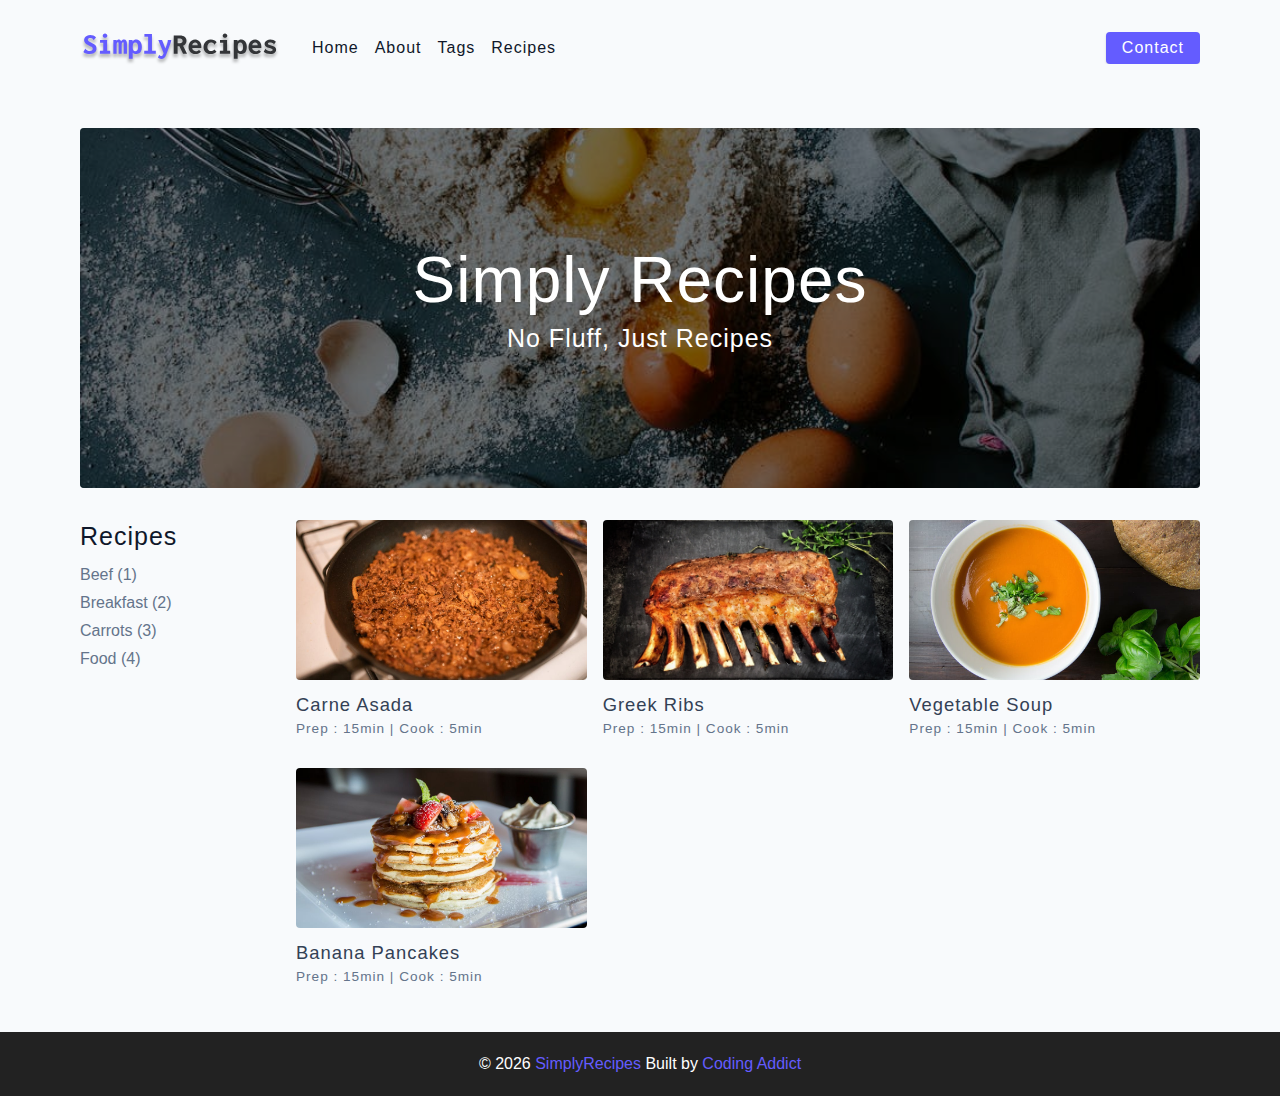
<file: index.html>
<!DOCTYPE html>
<html lang="en">
  <head>
    <meta charset="UTF-8" />
    <meta http-equiv="X-UA-Compatible" content="IE=edge" />
    <meta name="viewport" content="width=device-width, initial-scale=1.0" />
    <title>Simply Recipes || Final</title>
    <!-- favicon -->
    <link rel="shortcut icon" href="./assets/favicon.ico" type="image/x-icon" />
    <!-- normalize -->
    <link rel="stylesheet" href="./css/normalize.css" />
    <!-- font-awesome -->
    <link
      rel="stylesheet"
      href="https://cdnjs.cloudflare.com/ajax/libs/font-awesome/5.14.0/css/all.min.css"
    />
    <!-- main css -->
    <link rel="stylesheet" href="./css/main.css" />
  </head>
  <body>     
    <!-- nav  -->
    <nav class="navbar">
      <div class="nav-center">
        <div class="nav-header">
          <a href="index.html" class="nav-logo">
            <img src="./assets/logo.svg" alt="simply recipes" />
          </a>
          <button class="nav-btn btn">
            <i class="fas fa-align-justify"></i>
          </button>
        </div>
        <div class="nav-links">
          <a href="index.html" class="nav-link"> home </a>
          <a href="about.html" class="nav-link"> about </a>
          <a href="tags.html" class="nav-link"> tags </a>
          <a href="recipes.html" class="nav-link"> recipes </a>

          <div class="nav-link contact-link">
            <a href="contact.html" class="btn"> contact </a>
          </div>
        </div>
      </div>
    </nav>
    <!-- end of nav -->
    <!-- main -->
    <main class="page">
      <!-- header -->
      <header class="hero">
        <div class="hero-container">
          <div class="hero-text">
            <h1>simply recipes</h1>
            <h4>no fluff, just recipes</h4>
          </div>
        </div>
      </header>
      <!-- end of header -->
      <section class="recipes-container">
        <!-- tag container -->
        <div class="tags-container">
          <h4>recipes</h4>
          <div class="tags-list">
            <a href="tag-template.html">Beef (1)</a>
            <a href="tag-template.html">Breakfast (2)</a>
            <a href="tag-template.html">Carrots (3)</a>
            <a href="tag-template.html">Food (4)</a>
          </div>
        </div>
        <!-- end of tag container -->
        <!-- recipes list -->
        <div class="recipes-list">
          <!-- single recipe -->
          <a href="single-recipe.html" class="recipe">
            <img
              src="./assets/recipes/recipe-1.jpeg"
              class="img recipe-img"
              alt=""
            />
            <h5>Carne Asada</h5>
            <p>Prep : 15min | Cook : 5min</p>
          </a>
          <!-- end of single recipe -->
          <!-- single recipe -->
          <a href="single-recipe.html" class="recipe">
            <img
              src="./assets/recipes/recipe-2.jpeg"
              class="img recipe-img"
              alt=""
            />
            <h5>Greek Ribs</h5>
            <p>Prep : 15min | Cook : 5min</p>
          </a>
          <!-- end of single recipe -->
          <!-- single recipe -->
          <a href="single-recipe.html" class="recipe">
            <img
              src="./assets/recipes/recipe-3.jpeg"
              class="img recipe-img"
              alt=""
            />
            <h5>Vegetable Soup</h5>
            <p>Prep : 15min | Cook : 5min</p>
          </a>
          <!-- end of single recipe -->
          <!-- single recipe -->
          <a href="single-recipe.html" class="recipe">
            <img
              src="./assets/recipes/recipe-4.jpeg"
              class="img recipe-img"
              alt=""
            />
            <h5>Banana Pancakes</h5>
            <p>Prep : 15min | Cook : 5min</p>
          </a>
          <!-- end of single recipe -->
        </div>
        <!-- end of recipes list -->
      </section>
    </main>
    <!-- end of main -->
    <!-- footer -->
    <footer class="page-footer">
      <p>
        &copy; <span id="date"></span>
        <span class="footer-logo">SimplyRecipes</span> Built by
        <a href="https://www.johnsmilga.com/">Coding Addict</a>
      </p>
    </footer>
    <script src="./js/app.js"></script>
  </body>
</html>
</file>
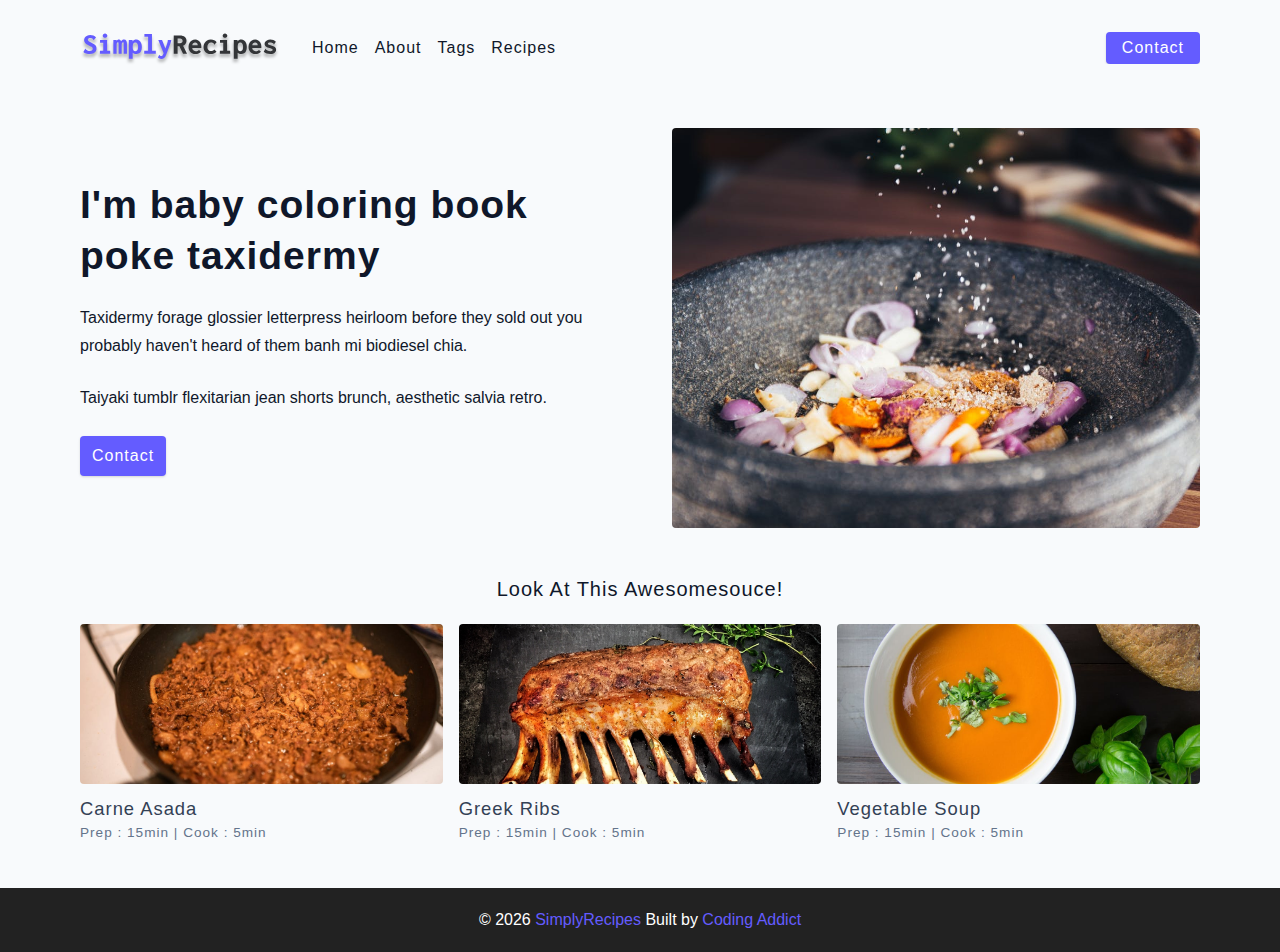
<file: about.html>
<!DOCTYPE html>
<html lang="en">
  <head>
    <meta charset="UTF-8" />
    <meta http-equiv="X-UA-Compatible" content="IE=edge" />
    <meta name="viewport" content="width=device-width, initial-scale=1.0" />
    <title>About || Final</title>
    <!-- favicon -->
    <link rel="shortcut icon" href="./assets/favicon.ico" type="image/x-icon" />
    <!-- normalize -->
    <link rel="stylesheet" href="./css/normalize.css" />
    <!-- font-awesome -->      
    <link
      rel="stylesheet"
      href="https://cdnjs.cloudflare.com/ajax/libs/font-awesome/5.14.0/css/all.min.css"
    />
    <!-- main css -->
    <link rel="stylesheet" href="./css/main.css" />
  </head>
  <body>
    <!-- nav  -->
    <nav class="navbar">
      <div class="nav-center">
        <div class="nav-header">
          <a href="index.html" class="nav-logo">
            <img src="./assets/logo.svg" alt="simply recipes" />
          </a>
          <button class="nav-btn btn">
            <i class="fas fa-align-justify"></i>
          </button>
        </div>
        <div class="nav-links">
          <a href="index.html" class="nav-link"> home </a>
          <a href="about.html" class="nav-link"> about </a>
          <a href="tags.html" class="nav-link"> tags </a>
          <a href="recipes.html" class="nav-link"> recipes </a>

          <div class="nav-link contact-link">
            <a href="contact.html" class="btn"> contact </a>
          </div>
        </div>
      </div>
    </nav>
    <!-- end of nav -->
    <main class="page">
      <section class="about-page">
        <article>
          <h2>I'm baby coloring book poke taxidermy</h2>
          <p>
            Taxidermy forage glossier letterpress heirloom before they sold out
            you probably haven't heard of them banh mi biodiesel chia.
          </p>
          <p>
            Taiyaki tumblr flexitarian jean shorts brunch, aesthetic salvia
            retro.
          </p>
          <a href="contact.html" class="btn"> contact </a>
        </article>
        <!-- needs fixes -->
        <img
          src="./assets/about.jpeg"
          alt="Person Pouring Salt in Bowl"
          class="img about-img"
        />
      </section>
      <section class="featured-recipes">
        <h5 class="featured-title">Look At This Awesomesouce!</h5>
        <div class="recipes-list">
          <!-- single recipe -->
          <a href="single-recipe.html" class="recipe">
            <img
              src="./assets/recipes/recipe-1.jpeg"
              class="img recipe-img"
              alt=""
            />
            <h5>Carne Asada</h5>
            <p>Prep : 15min | Cook : 5min</p>
          </a>
          <!-- end of single recipe -->
          <!-- single recipe -->
          <a href="single-recipe.html" class="recipe">
            <img
              src="./assets/recipes/recipe-2.jpeg"
              class="img recipe-img"
              alt=""
            />
            <h5>Greek Ribs</h5>
            <p>Prep : 15min | Cook : 5min</p>
          </a>
          <!-- end of single recipe -->
          <!-- single recipe -->
          <a href="single-recipe.html" class="recipe">
            <img
              src="./assets/recipes/recipe-3.jpeg"
              class="img recipe-img"
              alt=""
            />
            <h5>Vegetable Soup</h5>
            <p>Prep : 15min | Cook : 5min</p>
          </a>
          <!-- end of single recipe -->
        </div>
      </section>
    </main>
    <!-- footer -->
    <footer class="page-footer">
      <p>
        &copy; <span id="date"></span>
        <span class="footer-logo">SimplyRecipes</span> Built by
        <a href="https://www.johnsmilga.com/">Coding Addict</a>
      </p>
    </footer>
    <script src="./js/app.js"></script>
  </body>
</html>
</file>
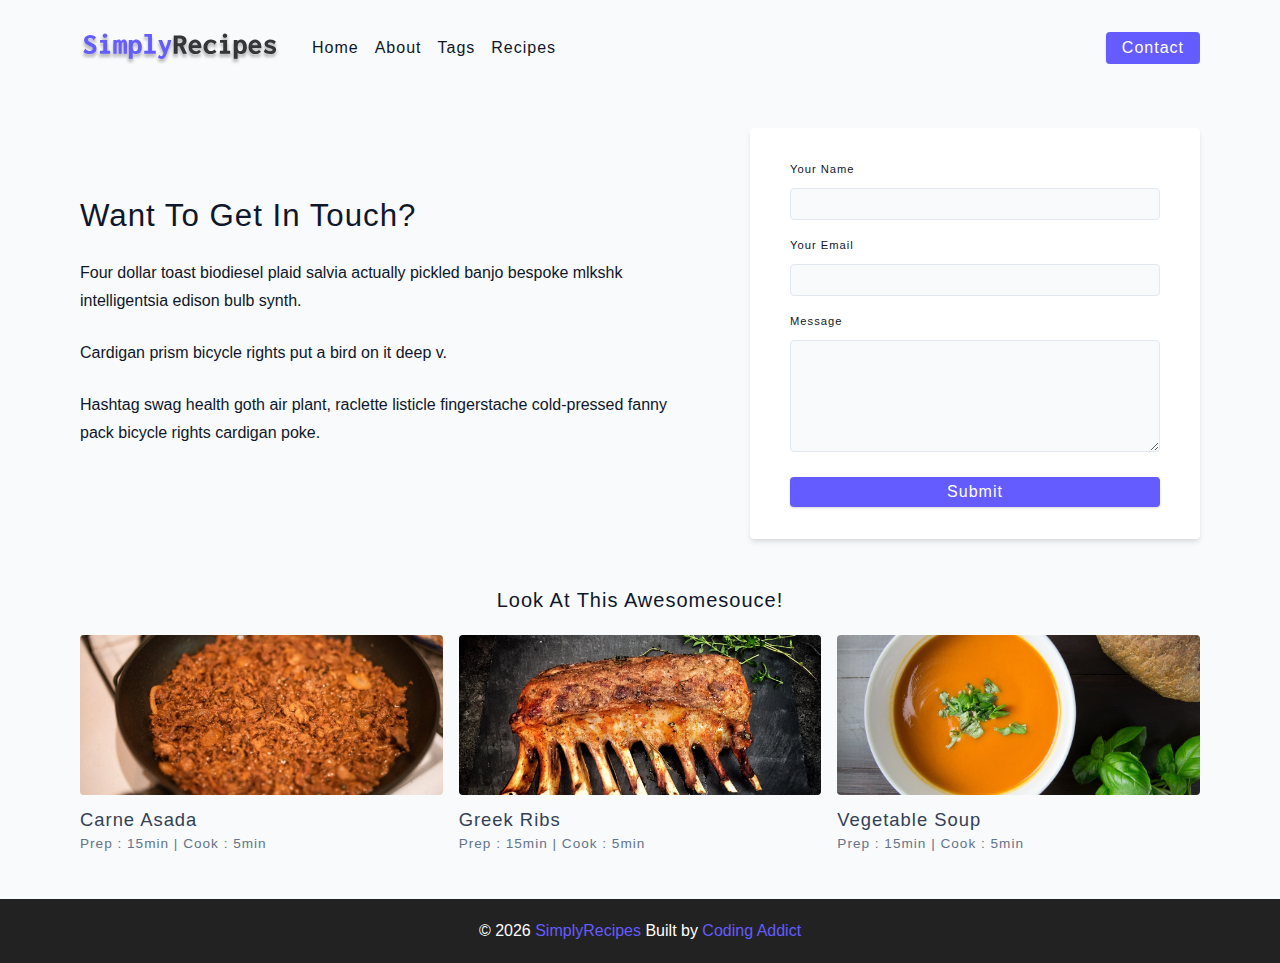
<file: contact.html>
<!DOCTYPE html>
<html lang="en">
  <head>
    <meta charset="UTF-8" />
    <meta http-equiv="X-UA-Compatible" content="IE=edge" />
    <meta name="viewport" content="width=device-width, initial-scale=1.0" />
    <title>Contact || Final</title>
    <!-- favicon -->
    <link rel="shortcut icon" href="./assets/favicon.ico" type="image/x-icon" />
    <!-- normalize -->
    <link rel="stylesheet" href="./css/normalize.css" />
    <!-- font-awesome -->
    <link
      rel="stylesheet"
      href="https://cdnjs.cloudflare.com/ajax/libs/font-awesome/5.14.0/css/all.min.css"
    />
    <!-- main css -->
    <link rel="stylesheet" href="./css/main.css" />
  </head>
  <body>
    <!-- nav  -->
    <nav class="navbar">           
      <div class="nav-center">
        <div class="nav-header">
          <a href="index.html" class="nav-logo">
            <img src="./assets/logo.svg" alt="simply recipes" />
          </a>
          <button class="nav-btn btn">
            <i class="fas fa-align-justify"></i>
          </button>
        </div>
        <div class="nav-links">
          <a href="index.html" class="nav-link"> home </a>
          <a href="about.html" class="nav-link"> about </a>
          <a href="tags.html" class="nav-link"> tags </a>
          <a href="recipes.html" class="nav-link"> recipes </a>

          <div class="nav-link contact-link">
            <a href="contact.html" class="btn"> contact </a>
          </div>
        </div>
      </div>
    </nav>
    <!-- end of nav -->
    <main class="page">
     <section class="contact-container">
          <article class="contact-info">
            <h3>Want To Get In Touch?</h3>
            <p>
              Four dollar toast biodiesel plaid salvia actually pickled banjo
              bespoke mlkshk intelligentsia edison bulb synth.
            </p>
            <p>Cardigan prism bicycle rights put a bird on it deep v.</p>
            <p>
              Hashtag swag health goth air plant, raclette listicle fingerstache
              cold-pressed fanny pack bicycle rights cardigan poke.
            </p>
          </article>
          <article>
            <form class="form contact-form">
              <div class="form-row">
                <label html="name" class="form-label">your name</label>
                <input type="text" name="name" id="name" class="form-input" />
              </div>
              <div class="form-row">
                <label html="email" class="form-label">your email</label>
                <input type="text" name="email" id="email" class="form-input" />
              </div>
              <div class="form-row">
                <label html="message" class="form-label">message</label>
                <textarea name="message" id="message" class="form-textarea"></textarea>
              </div>
              <button type="submit" class="btn btn-block">
                submit
              </button>
            </form>
          </article>
        </section>
     <!-- featured recipes -->
       <section class="featured-recipes">
        <h5 class="featured-title">Look At This Awesomesouce!</h5>
        <div class="recipes-list">
          <!-- single recipe -->
          <a href="single-recipe.html" class="recipe">
            <img
              src="./assets/recipes/recipe-1.jpeg"
              class="img recipe-img"
              alt=""
            />
            <h5>Carne Asada</h5>
            <p>Prep : 15min | Cook : 5min</p>
          </a>
          <!-- end of single recipe -->
          <!-- single recipe -->
          <a href="single-recipe.html" class="recipe">
            <img
              src="./assets/recipes/recipe-2.jpeg"
              class="img recipe-img"
              alt=""
            />
            <h5>Greek Ribs</h5>
            <p>Prep : 15min | Cook : 5min</p>
          </a>
          <!-- end of single recipe -->
          <!-- single recipe -->
          <a href="single-recipe.html" class="recipe">
            <img
              src="./assets/recipes/recipe-3.jpeg"
              class="img recipe-img"
              alt=""
            />
            <h5>Vegetable Soup</h5>
            <p>Prep : 15min | Cook : 5min</p>
          </a>
          <!-- end of single recipe -->
        </div>
      </section>
    </main>
    <!-- footer -->
    <footer class="page-footer">
      <p>
        &copy; <span id="date"></span>
        <span class="footer-logo">SimplyRecipes</span> Built by
        <a href="https://www.johnsmilga.com/">Coding Addict</a>
      </p>
    </footer>
    <script src="./js/app.js"></script>
  </body>
</html>
</file>
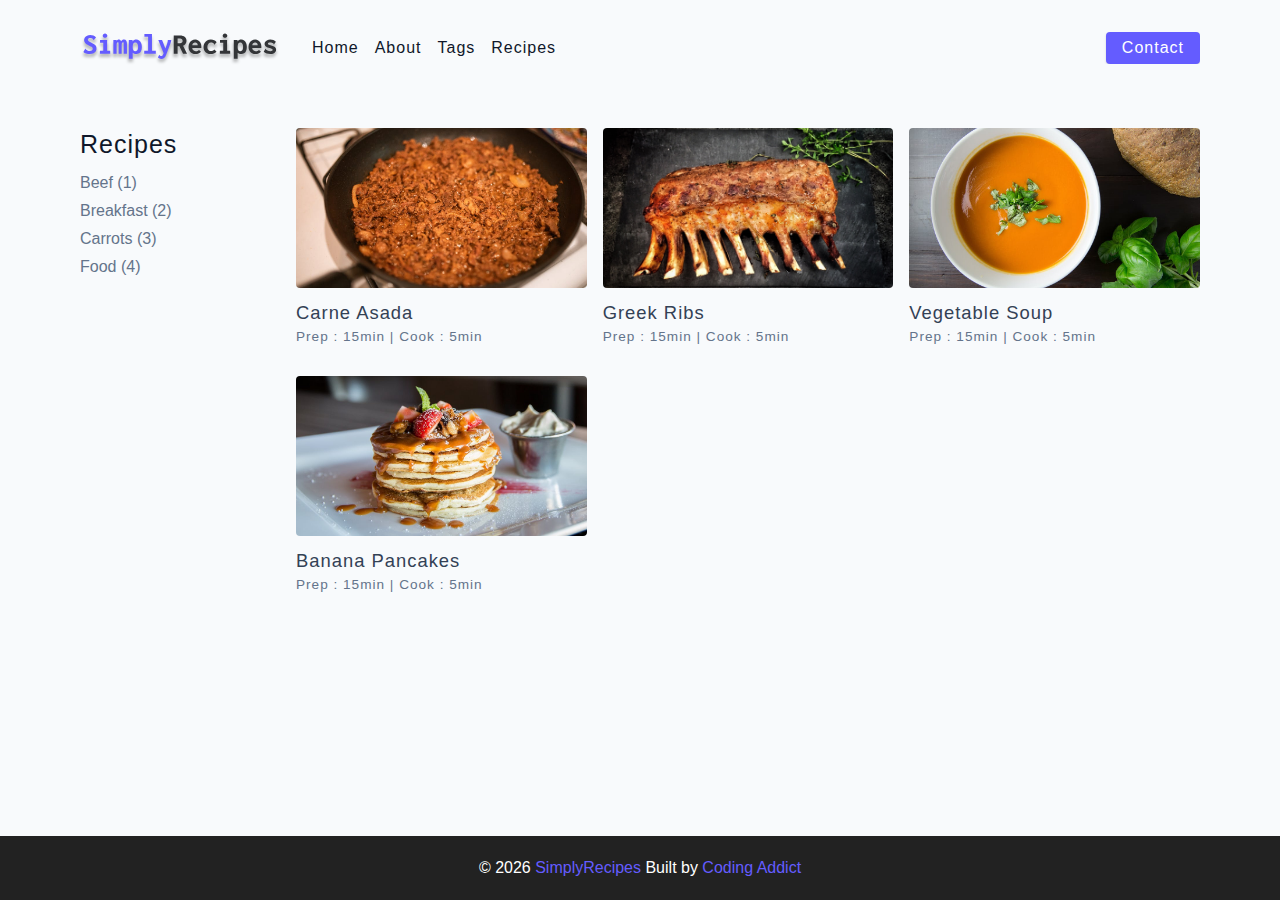
<file: recipes.html>
<!DOCTYPE html>
<html lang="en">
  <head>
    <meta charset="UTF-8" />
    <meta http-equiv="X-UA-Compatible" content="IE=edge" />
    <meta name="viewport" content="width=device-width, initial-scale=1.0" />
    <title>Recipes || Final</title>
    <!-- favicon -->
    <link rel="shortcut icon" href="./assets/favicon.ico" type="image/x-icon" />
    <!-- normalize -->
    <link rel="stylesheet" href="./css/normalize.css" />
    <!-- font-awesome -->      
    <link
      rel="stylesheet"
      href="https://cdnjs.cloudflare.com/ajax/libs/font-awesome/5.14.0/css/all.min.css"
    />
    <!-- main css -->
    <link rel="stylesheet" href="./css/main.css" />
  </head>
  <body>
    <!-- nav  -->
    <nav class="navbar">
      <div class="nav-center">
        <div class="nav-header">
          <a href="index.html" class="nav-logo">
            <img src="./assets/logo.svg" alt="simply recipes" />
          </a>
          <button class="nav-btn btn">
            <i class="fas fa-align-justify"></i>
          </button>
        </div>
        <div class="nav-links">
          <a href="index.html" class="nav-link"> home </a>
          <a href="about.html" class="nav-link"> about </a>
          <a href="tags.html" class="nav-link"> tags </a>
          <a href="recipes.html" class="nav-link"> recipes </a>

          <div class="nav-link contact-link">
            <a href="contact.html" class="btn"> contact </a>
          </div>
        </div>
      </div>
    </nav>
    <!-- end of nav -->
    <!-- main -->
    <main class="page">
      <section class="recipes-container">
        <!-- tag container -->
        <div class="tags-container">
          <h4>recipes</h4>
          <div class="tags-list">
            <a href="tag-template.html">Beef (1)</a>
            <a href="tag-template.html">Breakfast (2)</a>
            <a href="tag-template.html">Carrots (3)</a>
            <a href="tag-template.html">Food (4)</a>
          </div>
        </div>
        <!-- end of tag container -->
        <!-- recipes list -->
        <div class="recipes-list">
          <!-- single recipe -->
          <a href="single-recipe.html" class="recipe">
            <img
              src="./assets/recipes/recipe-1.jpeg"
              class="img recipe-img"
              alt=""
            />
            <h5>Carne Asada</h5>
            <p>Prep : 15min | Cook : 5min</p>
          </a>
          <!-- end of single recipe -->
          <!-- single recipe -->
          <a href="single-recipe.html" class="recipe">
            <img
              src="./assets/recipes/recipe-2.jpeg"
              class="img recipe-img"
              alt=""
            />
            <h5>Greek Ribs</h5>
            <p>Prep : 15min | Cook : 5min</p>
          </a>
          <!-- end of single recipe -->
          <!-- single recipe -->
          <a href="single-recipe.html" class="recipe">
            <img
              src="./assets/recipes/recipe-3.jpeg"
              class="img recipe-img"
              alt=""
            />
            <h5>Vegetable Soup</h5>
            <p>Prep : 15min | Cook : 5min</p>
          </a>
          <!-- end of single recipe -->
          <!-- single recipe -->
          <a href="single-recipe.html" class="recipe">
            <img
              src="./assets/recipes/recipe-4.jpeg"
              class="img recipe-img"
              alt=""
            />
            <h5>Banana Pancakes</h5>
            <p>Prep : 15min | Cook : 5min</p>
          </a>
          <!-- end of single recipe -->
        </div>
      </section>
    </main>
    <!-- end of main -->
    <!-- footer -->
    <footer class="page-footer">
      <p>
        &copy; <span id="date"></span>
        <span class="footer-logo">SimplyRecipes</span> Built by
        <a href="https://www.johnsmilga.com/">Coding Addict</a>
      </p>
    </footer>
    <script src="./js/app.js"></script>
  </body>
</html>
</file>
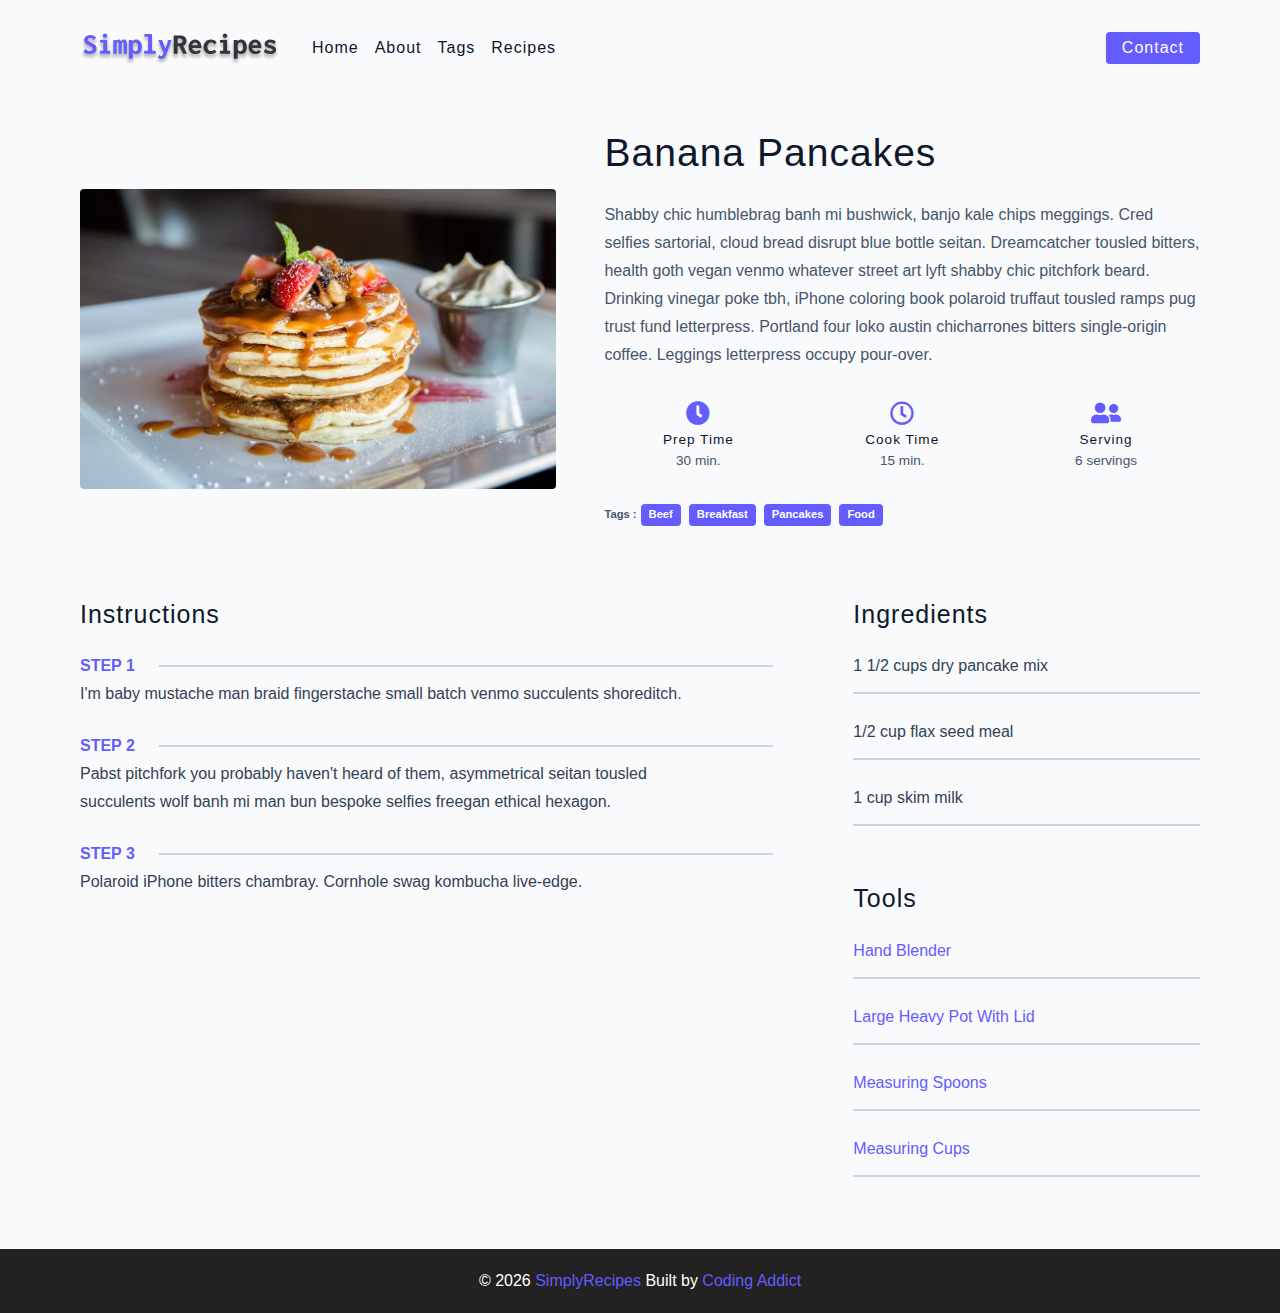
<file: single-recipe.html>
<!DOCTYPE html>
<html lang="en">
  <head>
    <meta charset="UTF-8" />
    <meta http-equiv="X-UA-Compatible" content="IE=edge" />
    <meta name="viewport" content="width=device-width, initial-scale=1.0" />
    <title>Single Recipe || Final</title>
    <!-- favicon -->
    <link rel="shortcut icon" href="./assets/favicon.ico" type="image/x-icon" />
    <!-- normalize -->
    <link rel="stylesheet" href="./css/normalize.css" />
    <!-- font-awesome -->    
    <link
      rel="stylesheet"
      href="https://cdnjs.cloudflare.com/ajax/libs/font-awesome/5.14.0/css/all.min.css"
    />
    <!-- main css -->
    <link rel="stylesheet" href="./css/main.css" />
  </head>
  <body>
    <!-- nav  -->
    <nav class="navbar">
      <div class="nav-center">
        <div class="nav-header">
          <a href="index.html" class="nav-logo">
            <img src="./assets/logo.svg" alt="simply recipes" />
          </a>
          <button class="nav-btn btn">
            <i class="fas fa-align-justify"></i>
          </button>
        </div>
        <div class="nav-links">
          <a href="index.html" class="nav-link"> home </a>
          <a href="about.html" class="nav-link"> about </a>
          <a href="tags.html" class="nav-link"> tags </a>
          <a href="recipes.html" class="nav-link"> recipes </a>

          <div class="nav-link contact-link">
            <a href="contact.html" class="btn"> contact </a>
          </div>
        </div>
      </div>
    </nav>
    <!-- end of nav -->
    <main class="page">
      <div class="recipe-page">
        <section class="recipe-hero">
          <img
            src="./assets/recipes/recipe-4.jpeg"
            class="img recipe-hero-img"
          />
          <article class="recipe-info">
            <h2>Banana Pancakes</h2>
            <p>
              Shabby chic humblebrag banh mi bushwick, banjo kale chips
              meggings. Cred selfies sartorial, cloud bread disrupt blue bottle
              seitan. Dreamcatcher tousled bitters, health goth vegan venmo
              whatever street art lyft shabby chic pitchfork beard. Drinking
              vinegar poke tbh, iPhone coloring book polaroid truffaut tousled
              ramps pug trust fund letterpress. Portland four loko austin
              chicharrones bitters single-origin coffee. Leggings letterpress
              occupy pour-over.
            </p>
            <div class="recipe-icons">
              <article>
                <i class="fas fa-clock"></i>
                <h5>prep time</h5>
                <p>30 min.</p>
              </article>
              <article>
                <i class="far fa-clock"></i>
                <h5>cook time</h5>
                <p>15 min.</p>
              </article>
              <article>
                <i class="fas fa-user-friends"></i>
                <h5>serving</h5>
                <p>6 servings</p>
              </article>
            </div>
            <p class="recipe-tags">
              Tags : <a href="tag-template.html">beef</a>
              <a href="tag-template.html">breakfast</a>
              <a href="tag-template.html">pancakes</a>
              <a href="tag-template.html">food</a>
            </p>
          </article>
        </section>
        <!-- content -->
        <section class="recipe-content">
          <article>
            <h4>instructions</h4>
            <!-- single instruction -->
            <div class="single-instruction">
              <header>
                <p>step 1</p>
                <div></div>
              </header>
              <p>
                I'm baby mustache man braid fingerstache small batch venmo
                succulents shoreditch.
              </p>
            </div>
            <!-- end of single instruction -->
            <!-- single instruction -->
            <div class="single-instruction">
              <header>
                <p>step 2</p>
                <div></div>
              </header>
              <p>
                Pabst pitchfork you probably haven't heard of them, asymmetrical
                seitan tousled succulents wolf banh mi man bun bespoke selfies
                freegan ethical hexagon.
              </p>
            </div>
            <!-- end of single instruction -->
            <!-- single instruction -->
            <div class="single-instruction">
              <header>
                <p>step 3</p>
                <div></div>
              </header>
              <p>
                Polaroid iPhone bitters chambray. Cornhole swag kombucha
                live-edge.
              </p>
            </div>
            <!-- end of single instruction -->
          </article>
          <article class="second-column">
            <div>
              <h4>ingredients</h4>
              <p class="single-ingredient">1 1/2 cups dry pancake mix</p>
              <p class="single-ingredient">1/2 cup flax seed meal</p>
              <p class="single-ingredient">1 cup skim milk</p>
            </div>
            <div>
              <h4>tools</h4>
              <p class="single-tool">Hand Blender</p>
              <p class="single-tool">Large Heavy Pot With Lid</p>
              <p class="single-tool">Measuring Spoons</p>
              <p class="single-tool">Measuring Cups</p>
            </div>
          </article>
        </section>
      </div>
    </main>
    <!-- footer -->
    <footer class="page-footer">
      <p>
        &copy; <span id="date"></span>
        <span class="footer-logo">SimplyRecipes</span> Built by
        <a href="https://www.johnsmilga.com/">Coding Addict</a>
      </p>
    </footer>
    <script src="./js/app.js"></script>
  </body>
</html>
</file>
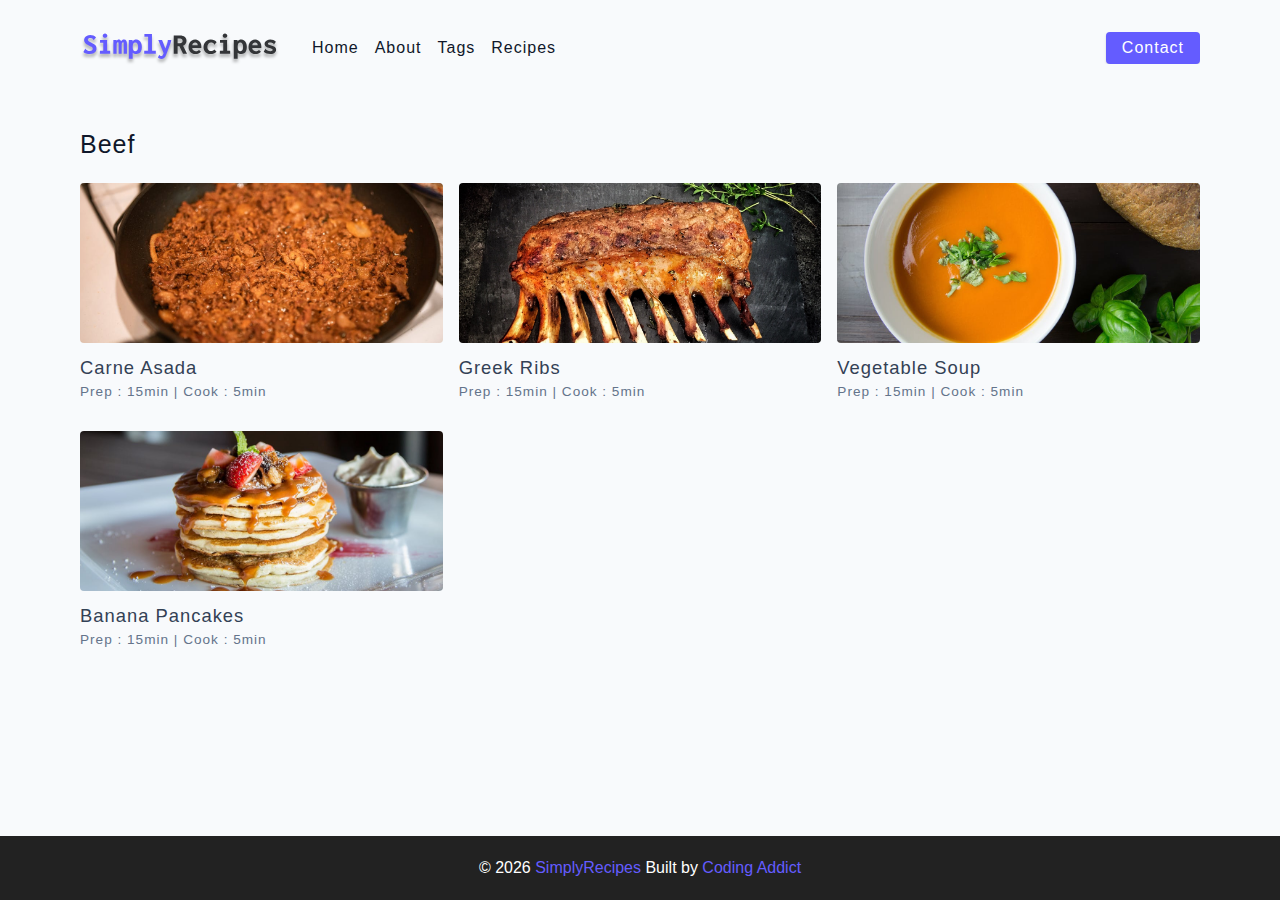
<file: tag-template.html>
<!DOCTYPE html>
<html lang="en">
  <head>
    <meta charset="UTF-8" />
    <meta http-equiv="X-UA-Compatible" content="IE=edge" />
    <meta name="viewport" content="width=device-width, initial-scale=1.0" />
    <title>Recipe Template || Final</title>
    <!-- favicon -->
    <link rel="shortcut icon" href="./assets/favicon.ico" type="image/x-icon" />
    <!-- normalize -->
    <link rel="stylesheet" href="./css/normalize.css" />
    <!-- font-awesome -->
    <link
      rel="stylesheet"
      href="https://cdnjs.cloudflare.com/ajax/libs/font-awesome/5.14.0/css/all.min.css"
    />   
    <!-- main css -->
    <link rel="stylesheet" href="./css/main.css" />
  </head>
  <body>
    <!-- nav  -->
    <nav class="navbar">
      <div class="nav-center">
        <div class="nav-header">
          <a href="index.html" class="nav-logo">
            <img src="./assets/logo.svg" alt="simply recipes" />
          </a>
          <button class="nav-btn btn">
            <i class="fas fa-align-justify"></i>
          </button>
        </div>
        <div class="nav-links">
          <a href="index.html" class="nav-link"> home </a>
          <a href="about.html" class="nav-link"> about </a>
          <a href="tags.html" class="nav-link"> tags </a>
          <a href="recipes.html" class="nav-link"> recipes </a>

          <div class="nav-link contact-link">
            <a href="contact.html" class="btn"> contact </a>
          </div>
        </div>
      </div>
    </nav>
    <!-- end of nav -->
    <main class="page">
      <div class="featured-recipes">
        <h4>Beef</h4>
          <!-- recipes list -->
        <div class="recipes-list">
          <!-- single recipe -->
          <a href="single-recipe.html" class="recipe">
            <img
              src="./assets/recipes/recipe-1.jpeg"
              class="img recipe-img"
              alt=""
            />
            <h5>Carne Asada</h5>
            <p>Prep : 15min | Cook : 5min</p>
          </a>
          <!-- end of single recipe -->
          <!-- single recipe -->
          <a href="single-recipe.html" class="recipe">
            <img
              src="./assets/recipes/recipe-2.jpeg"
              class="img recipe-img"
              alt=""
            />
            <h5>Greek Ribs</h5>
            <p>Prep : 15min | Cook : 5min</p>
          </a>
          <!-- end of single recipe -->
          <!-- single recipe -->
          <a href="single-recipe.html" class="recipe">
            <img
              src="./assets/recipes/recipe-3.jpeg"
              class="img recipe-img"
              alt=""
            />
            <h5>Vegetable Soup</h5>
            <p>Prep : 15min | Cook : 5min</p>
          </a>
          <!-- end of single recipe -->
          <!-- single recipe -->
          <a href="single-recipe.html" class="recipe">
            <img
              src="./assets/recipes/recipe-4.jpeg"
              class="img recipe-img"
              alt=""
            />
            <h5>Banana Pancakes</h5>
            <p>Prep : 15min | Cook : 5min</p>
          </a>
          <!-- end of single recipe -->
        </div>
        <!-- end of recipe list -->
      </div>
          
    </main>
    <!-- footer -->
    <footer class="page-footer">
      <p>
        &copy; <span id="date"></span>
        <span class="footer-logo">SimplyRecipes</span> Built by
        <a href="https://www.johnsmilga.com/">Coding Addict</a>
      </p>
    </footer>
    <script src="./js/app.js"></script>
  </body>
</html>
</file>
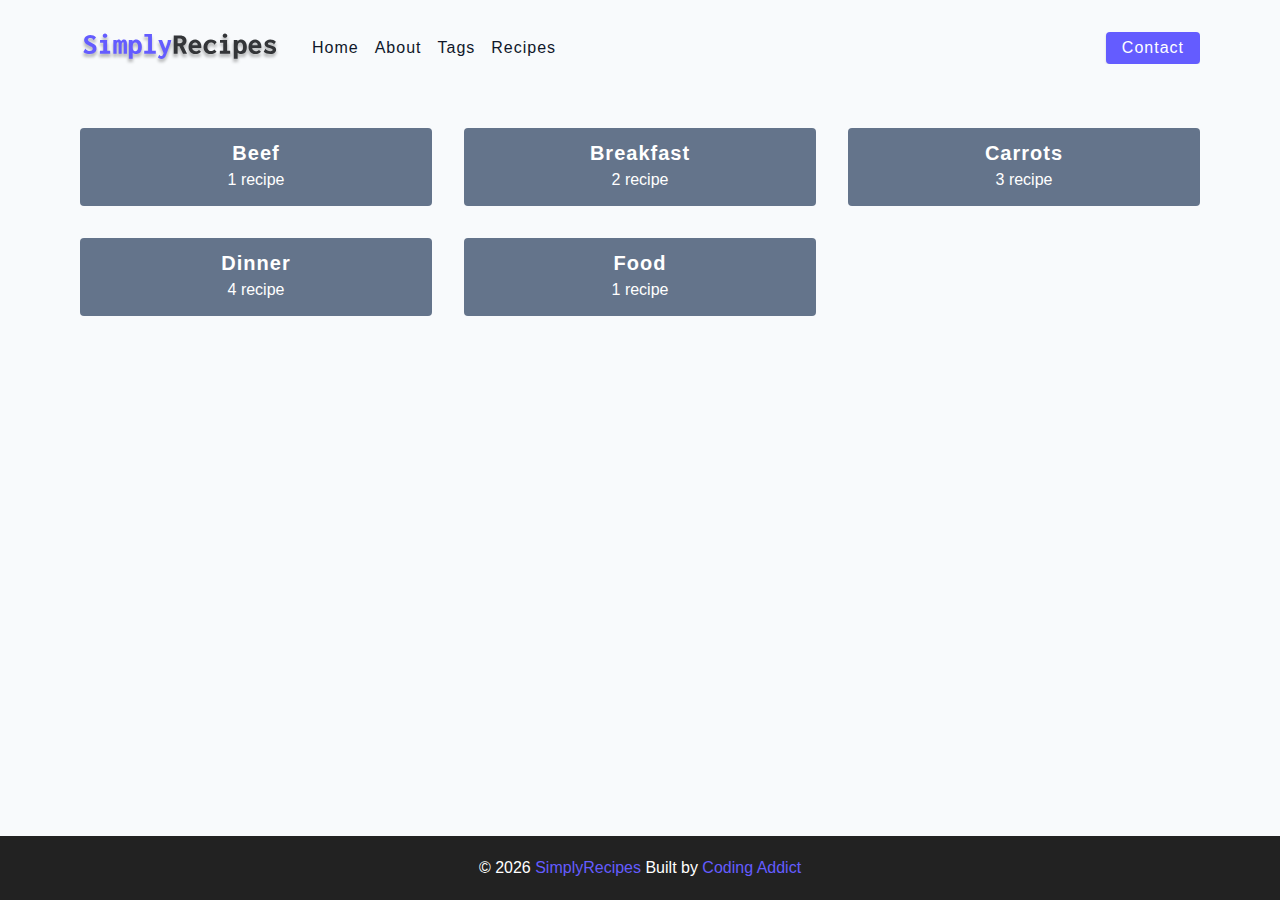
<file: tags.html>
<!DOCTYPE html>
<html lang="en">
  <head>
    <meta charset="UTF-8" />
    <meta http-equiv="X-UA-Compatible" content="IE=edge" />
    <meta name="viewport" content="width=device-width, initial-scale=1.0" />
    <title>Tags || Final</title>
    <!-- favicon -->
    <link rel="shortcut icon" href="./assets/favicon.ico" type="image/x-icon" />
    <!-- normalize -->
    <link rel="stylesheet" href="./css/normalize.css" />
    <!-- font-awesome -->
    <link
      rel="stylesheet"
      href="https://cdnjs.cloudflare.com/ajax/libs/font-awesome/5.14.0/css/all.min.css"
    />  
    <!-- main css -->
    <link rel="stylesheet" href="./css/main.css" />
  </head>
  <body>
    <!-- nav  -->
    <nav class="navbar">
      <div class="nav-center">
        <div class="nav-header">
          <a href="index.html" class="nav-logo">
            <img src="./assets/logo.svg" alt="simply recipes" />
          </a>
          <button class="nav-btn btn">
            <i class="fas fa-align-justify"></i>
          </button>
        </div>
        <div class="nav-links">
          <a href="index.html" class="nav-link"> home </a>
          <a href="about.html" class="nav-link"> about </a>
          <a href="tags.html" class="nav-link"> tags </a>
          <a href="recipes.html" class="nav-link"> recipes </a>

          <div class="nav-link contact-link">
            <a href="contact.html" class="btn"> contact </a>
          </div>
        </div>
      </div>
    </nav>
    <!-- end of nav -->
    <main class="page">
         <section class="tags-wrapper">
          <!-- single tag -->
              <a href="tag-template.html" class="tag">
                <h5>beef</h5>
                <p>1 recipe</p>
              </a>
            <!-- end of single tag -->
          <!-- single tag -->
              <a href="tag-template.html" class="tag">
                <h5>breakfast</h5>
                <p>2 recipe</p>
              </a>
            <!-- end of single tag -->
          <!-- single tag -->
              <a href="tag-template.html" class="tag">
                <h5>carrots</h5>
                <p>3 recipe</p>
              </a>
            <!-- end of single tag -->
          <!-- single tag -->
              <a href="tag-template.html" class="tag">
                <h5>dinner</h5>
                <p>4 recipe</p>
              </a>
            <!-- end of single tag -->
          <!-- single tag -->
              <a href="tag-template.html" class="tag">
                <h5>food</h5>
                <p>1 recipe</p>
              </a>
            <!-- end of single tag -->
        </section>
    </main>
    <!-- footer -->
    <footer class="page-footer">
      <p>
        &copy; <span id="date"></span>
        <span class="footer-logo">SimplyRecipes</span> Built by
        <a href="https://www.johnsmilga.com/">Coding Addict</a>
      </p>
    </footer>
    <script src="./js/app.js"></script>
  </body>
</html>
</file>
<file: css/main.css>
*,
::after,
::before {
  box-sizing: border-box;
}   
/* fonts */

@import url('https://fonts.googleapis.com/css2?family=Roboto:wght@400;500;600&family=Montserrat&display=swap');
html {
  font-size: 100%;
} /*16px*/

:root {
  /* colors */
  --primary-100: #e2e0ff;
  --primary-200: #c1beff;
  --primary-300: #a29dff;
  --primary-400: #837dff;
  --primary-500: #645cff;
  --primary-600: #504acc;
  --primary-700: #3c3799;
  --primary-800: #282566;
  --primary-900: #141233;

  /* grey */
  --grey-50: #f8fafc;
  --grey-100: #f1f5f9;
  --grey-200: #e2e8f0;
  --grey-300: #cbd5e1;
  --grey-400: #94a3b8;
  --grey-500: #64748b;
  --grey-600: #475569;
  --grey-700: #334155;
  --grey-800: #1e293b;
  --grey-900: #0f172a;
  /* rest of the colors */
  --black: #222;
  --white: #fff;
  --red-light: #f8d7da;
  --red-dark: #842029;
  --green-light: #d1e7dd;
  --green-dark: #0f5132;

  /* fonts  */
  --headingFont: 'Roboto', sans-serif;
  --bodyFont: 'Nunito', sans-serif;
  --smallText: 0.7em;
  /* rest of the vars */
  --backgroundColor: var(--grey-50);
  --textColor: var(--grey-900);
  --borderRadius: 0.25rem;
  --letterSpacing: 1px;
  --transition: 0.3s ease-in-out all;
  --max-width: 1120px;
  --fixed-width: 600px;

  /* box shadow*/
  --shadow-1: 0 1px 3px 0 rgba(0, 0, 0, 0.1), 0 1px 2px 0 rgba(0, 0, 0, 0.06);
  --shadow-2: 0 4px 6px -1px rgba(0, 0, 0, 0.1),
    0 2px 4px -1px rgba(0, 0, 0, 0.06);
  --shadow-3: 0 10px 15px -3px rgba(0, 0, 0, 0.1),
    0 4px 6px -2px rgba(0, 0, 0, 0.05);
  --shadow-4: 0 20px 25px -5px rgba(0, 0, 0, 0.1),
    0 10px 10px -5px rgba(0, 0, 0, 0.04);
}

body {
  background: var(--backgroundColor);
  font-family: var(--bodyFont);
  font-weight: 400;
  line-height: 1.75;
  color: var(--textColor);
}

p {
  margin-top: 0;
  margin-bottom: 1.5rem;
  max-width: 40em;
}

h1,
h2,
h3,
h4,
h5 {
  margin: 0;
  margin-bottom: 1.38rem;
  font-family: var(--headingFont);
  font-weight: 400;
  line-height: 1.3;
  text-transform: capitalize;
  letter-spacing: var(--letterSpacing);
}

h1 {
  margin-top: 0;
  font-size: 3.052rem;
}

h2 {
  font-size: 2.441rem;
}

h3 {
  font-size: 1.953rem;
}

h4 {
  font-size: 1.563rem;
}

h5 {
  font-size: 1.25rem;
}

small,
.text-small {
  font-size: var(--smallText);
}

a {
  text-decoration: none;
}
ul {
  list-style-type: none;
  padding: 0;
}

.img {
  width: 100%;
  display: block;
  object-fit: cover;
}
/* buttons */

.btn {
  cursor: pointer;
  color: var(--white);
  background: var(--primary-500);
  border: transparent;
  border-radius: var(--borderRadius);
  letter-spacing: var(--letterSpacing);
  padding: 0.375rem 0.75rem;
  box-shadow: var(--shadow-1);
  transition: var(--transtion);
  text-transform: capitalize;
  display: inline-block;
}
.btn:hover {
  background: var(--primary-700);
  box-shadow: var(--shadow-3);
}
.btn-hipster {
  color: var(--primary-500);
  background: var(--primary-200);
}
.btn-hipster:hover {
  color: var(--primary-200);
  background: var(--primary-700);
}
.btn-block {
  width: 100%;
}

/* alerts */
.alert {
  padding: 0.375rem 0.75rem;
  margin-bottom: 1rem;
  border-color: transparent;
  border-radius: var(--borderRadius);
}

.alert-danger {
  color: var(--red-dark);
  background: var(--red-light);
}
.alert-success {
  color: var(--green-dark);
  background: var(--green-light);
}
/* form */

.form {
  width: 90vw;
  max-width: var(--fixed-width);
  background: var(--white);
  border-radius: var(--borderRadius);
  box-shadow: var(--shadow-2);
  padding: 2rem 2.5rem;
  margin: 3rem auto;
}
.form-label {
  display: block;
  font-size: var(--smallText);
  margin-bottom: 0.5rem;
  text-transform: capitalize;
  letter-spacing: var(--letterSpacing);
}
.form-input,
.form-textarea {
  width: 100%;
  padding: 0.375rem 0.75rem;
  border-radius: var(--borderRadius);
  background: var(--backgroundColor);
  border: 1px solid var(--grey-200);
}

.form-row {
  margin-bottom: 1rem;
}

.form-textarea {
  height: 7rem;
}
::placeholder {
  font-family: inherit;
  color: var(--grey-400);
}
.form-alert {
  color: var(--red-dark);
  letter-spacing: var(--letterSpacing);
  text-transform: capitalize;
}
/* alert */

@keyframes spinner {
  to {
    transform: rotate(360deg);
  }
}

.loading {
  width: 6rem;
  height: 6rem;
  border: 5px solid var(--grey-400);
  border-radius: 50%;
  border-top-color: var(--primary-500);
  animation: spinner 0.6s linear infinite;
}
.loading {
  margin: 0 auto;
}
/* title */

.title {
  text-align: center;
}

.title-underline {
  background: var(--primary-500);
  width: 7rem;
  height: 0.25rem;
  margin: 0 auto;
  margin-top: -1rem;
}

/*
=============== 
Navbar
===============
*/

.navbar {
  display: flex;
  align-items: center;
  justify-content: center;
}
.nav-center {
  width: 90vw;
  max-width: var(--max-width);
}
.nav-header {
  height: 6rem;
  display: flex;
  justify-content: space-between;
  align-items: center;
}
.nav-header img {
  width: 200px;
}
.nav-logo {
  display: flex;
  align-items: flex-end;
}

.nav-btn {
  padding: 0.15rem 0.75rem;
}
.nav-btn i {
  font-size: 1.25rem;
}
.nav-links {
  height: 0;
  overflow: hidden;
  display: flex;
  flex-direction: column;
  transition: var(--transition);
}
.show-links {
  height: 23.9375rem;
}

.nav-link {
  display: block;
  text-align: center;
  font-size: 1.25rem;
  text-transform: capitalize;
  color: var(--grey-900);
  letter-spacing: var(--letterSpacing);
  padding: 1rem 0;
  border-top: 1px solid var(--grey-500);
  transition: var(--transition);
}
.nav-link:hover {
  color: var(--primary-500);
}

.contact-link a {
  padding: 0.15rem 1rem;
}

@media screen and (min-width: 992px) {
  .navbar {
    height: 6rem;
  }
  .nav-center {
    display: flex;
    align-items: center;
  }
  .nav-header {
    padding: 0;
    margin-right: 2rem;
    height: auto;
  }

  .nav-btn {
    display: none;
  }
  .nav-links {
    height: auto !important;
    flex-direction: row;
    align-items: center;
    width: 100%;
  }
  .nav-link {
    padding: 0;
    border-top: none;
    margin-right: 1rem;
    font-size: 1rem;
  }
  .contact-link {
    margin-right: 0;
    margin-left: auto;
  }
}
/*
=============== 
Page
===============
*/

.page {
  width: 90vw;
  max-width: var(--max-width);
  margin: 0 auto;
}
.page {
  padding-top: 2rem;
  min-height: calc(100vh - (6rem + 4rem));
}
/*
=============== 
Footer
===============
*/

.page-footer {
  text-align: center;
  height: 4rem;
  display: flex;
  align-items: center;
  justify-content: center;
  background: var(--black);
  color: var(--white);
}
.page-footer h5 {
  margin-top: 0;
  margin-bottom: 0;
}
.page-footer p {
  margin-bottom: 0;
}
.page-footer .footer-logo,
.page-footer a {
  color: var(--primary-500);
}
/*
=============== 
Hero
===============
*/

.hero {
  height: 40vh;
  position: relative;
  margin-bottom: 2rem;
  background: url('../assets/main.jpeg') center/cover no-repeat;
  border-radius: var(--borderRadius);
}
.hero-container {
  position: absolute;
  top: 0;
  left: 0;
  width: 100%;
  height: 100%;
  display: flex;
  align-items: center;
  justify-content: center;
  background: rgba(0, 0, 0, 0.4);
  border-radius: var(--borderRadius);
}
.hero-text {
  color: var(--white);
  text-align: center;
}

@media only screen and (min-width: 768px) {
  .hero-text h1 {
    font-size: 4rem;
    margin-bottom: 0;
  }
}

/*
=============== 
Recipes 
===============
*/

.recipes-container {
  display: grid;
  gap: 2rem 1rem;
}

.recipes-list {
  display: grid;
  gap: 2rem 1rem;
  padding-bottom: 3rem;
}
.tags-container {
  order: 1;
  display: flex;
  flex-direction: column;
  padding-bottom: 3rem;
  /* background: blue; */
}
.tags-container h4 {
  margin-bottom: 0.5rem;
  font-weight: 500;
}
.tags-list {
  display: grid;
  grid-template-columns: 1fr 1fr 1fr;
}
.tags-list a {
  text-transform: capitalize;
  display: block;
  color: var(--grey-500);
  transition: var(--transition);
}
.tags-list a:hover {
  color: var(--primary-500);
}
.recipe {
  display: block;
}
.recipe-img {
  height: 15rem;
  border-radius: var(--borderRadius);
  margin-bottom: 1rem;
}
.recipe h5 {
  margin-bottom: 0;
  margin-top: 0.25rem;
  line-height: 1;
  color: var(--grey-700);
}
.recipe p {
  margin-bottom: 0;
  line-height: 1;
  color: var(--grey-500);
  margin-top: 0.5rem;
  letter-spacing: var(--letterSpacing);
}
@media screen and (min-width: 576px) {
  .recipes-list {
    grid-template-columns: 1fr 1fr;
  }
  .recipe-img {
    height: 10rem;
  }
}

@media screen and (min-width: 992px) {
  .recipes-container {
    grid-template-columns: 200px 1fr;
    gap: 1rem;
  }
  .recipes-list {
    grid-template-columns: 1fr 1fr;
  }

  .recipe p {
    font-size: 0.85rem;
  }
  .tags-container {
    order: 0;
    /* background: blue; */
  }
  .tags-list {
    display: grid;
    grid-template-columns: 1fr;
  }
}

@media screen and (min-width: 1200px) {
  .recipe h5 {
    font-size: 1.15rem;
  }
  .recipes-list {
    grid-template-columns: 1fr 1fr 1fr;
  }
}
/*
=============== 
Error
===============
*/
.error-page {
  text-align: center;
  padding-top: 5rem;
}
.error-page h1 {
  font-size: 9rem;
}
/*
=============== 
About Page
===============
*/

.about-page h2 {
  text-transform: none;
  font-weight: bold;
}
.about-page {
  display: grid;
  gap: 2rem 4rem;
  padding-bottom: 3rem;
}
.about-img {
  border-radius: var(--borderRadius);
  height: 300px;
}

@media screen and (min-width: 992px) {
  .about-page {
    grid-template-columns: 1fr 1fr;
    grid-template-rows: 400px;
    align-items: center;
  }
  .about-img {
    height: 100%;
  }
}

.featured-title {
  text-align: center;
}
/*
=============== 
Contact Page
===============
*/
.contact-form {
  width: 100%;
  margin: 0;
}
.contact-container {
  display: grid;
  gap: 2rem 3rem;
  padding-bottom: 3rem;
}
@media screen and (min-width: 992px) {
  .contact-container {
    grid-template-columns: 1fr 450px;
    align-items: center;
  }
}

/*
=============== 
Tags Page
===============
*/

.tags-wrapper {
  display: grid;
  gap: 2rem;
  padding-bottom: 3rem;
}
.tag {
  background: var(--grey-500);
  border-radius: var(--borderRadius);
  text-align: center;
  color: var(--white);
  transition: var(--transition);
  padding: 0.75rem 0;
}
.tag:hover {
  background: var(--primary-500);
}
.tag h5,
.tag p {
  margin-bottom: 0;
}
.tag h5 {
  font-weight: 600;
}
@media screen and (min-width: 576px) {
  .tags-wrapper {
    grid-template-columns: 1fr 1fr;
  }
}
@media screen and (min-width: 992px) {
  .tags-wrapper {
    grid-template-columns: 1fr 1fr 1fr;
  }
}

/*
=============== 
Recipe Template
===============
*/

.recipe-hero {
  display: grid;
  gap: 3rem;
}

.recipe-hero-img {
  height: 300px;
  border-radius: var(--borderRadius);
}
.recipe-info p {
  color: var(--grey-600);
}
.recipe-icons {
  display: grid;
  grid-template-columns: repeat(3, 1fr);
  gap: 1rem;
  margin: 2rem 0;
  text-align: center;
}
.recipe-icons i {
  font-size: 1.5rem;
  color: var(--primary-500);
}
.recipe-icons h5,
.recipe-icons p {
  margin-bottom: 0;
  font-size: 0.85em;
}

.recipe-icons p {
  color: var(--grey-600);
}
.recipe-tags {
  display: flex;
  align-items: center;
  flex-wrap: wrap;
  font-size: 0.7em;
  font-weight: 600;
}
.recipe-tags a {
  background: var(--primary-500);
  border-radius: var(--borderRadius);
  color: var(--white);
  padding: 0.05rem 0.5rem;
  margin: 0 0.25rem;
  text-transform: capitalize;
}
@media screen and (min-width: 992px) {
  .recipe-hero {
    grid-template-columns: 4fr 5fr;
    align-items: center;
  }
}
.recipe-content {
  padding: 3rem 0;
  display: grid;
  gap: 2rem 5rem;
}
@media screen and (min-width: 992px) {
  .recipe-content {
    grid-template-columns: 2fr 1fr;
  }
}
.single-instruction header {
  display: grid;
  grid-template-columns: auto 1fr;
  gap: 1.5rem;
  align-items: center;
}
.single-instruction header p {
  text-transform: uppercase;
  font-weight: 600;
  color: var(--primary-500);
  margin-bottom: 0;
}
.single-instruction > p {
  color: var(--grey-700);
}

.single-instruction header div {
  height: 2px;
  background: var(--grey-300);
}

.second-column {
  display: grid;
  row-gap: 2rem;
}

.single-ingredient {
  border-bottom: 2px solid var(--grey-300);
  padding-bottom: 0.75rem;
  color: var(--grey-700);
}
.single-tool {
  border-bottom: 2px solid var(--grey-300);
  padding-bottom: 0.75rem;
  color: var(--primary-500);
  text-transform: capitalize;
}
</file>
